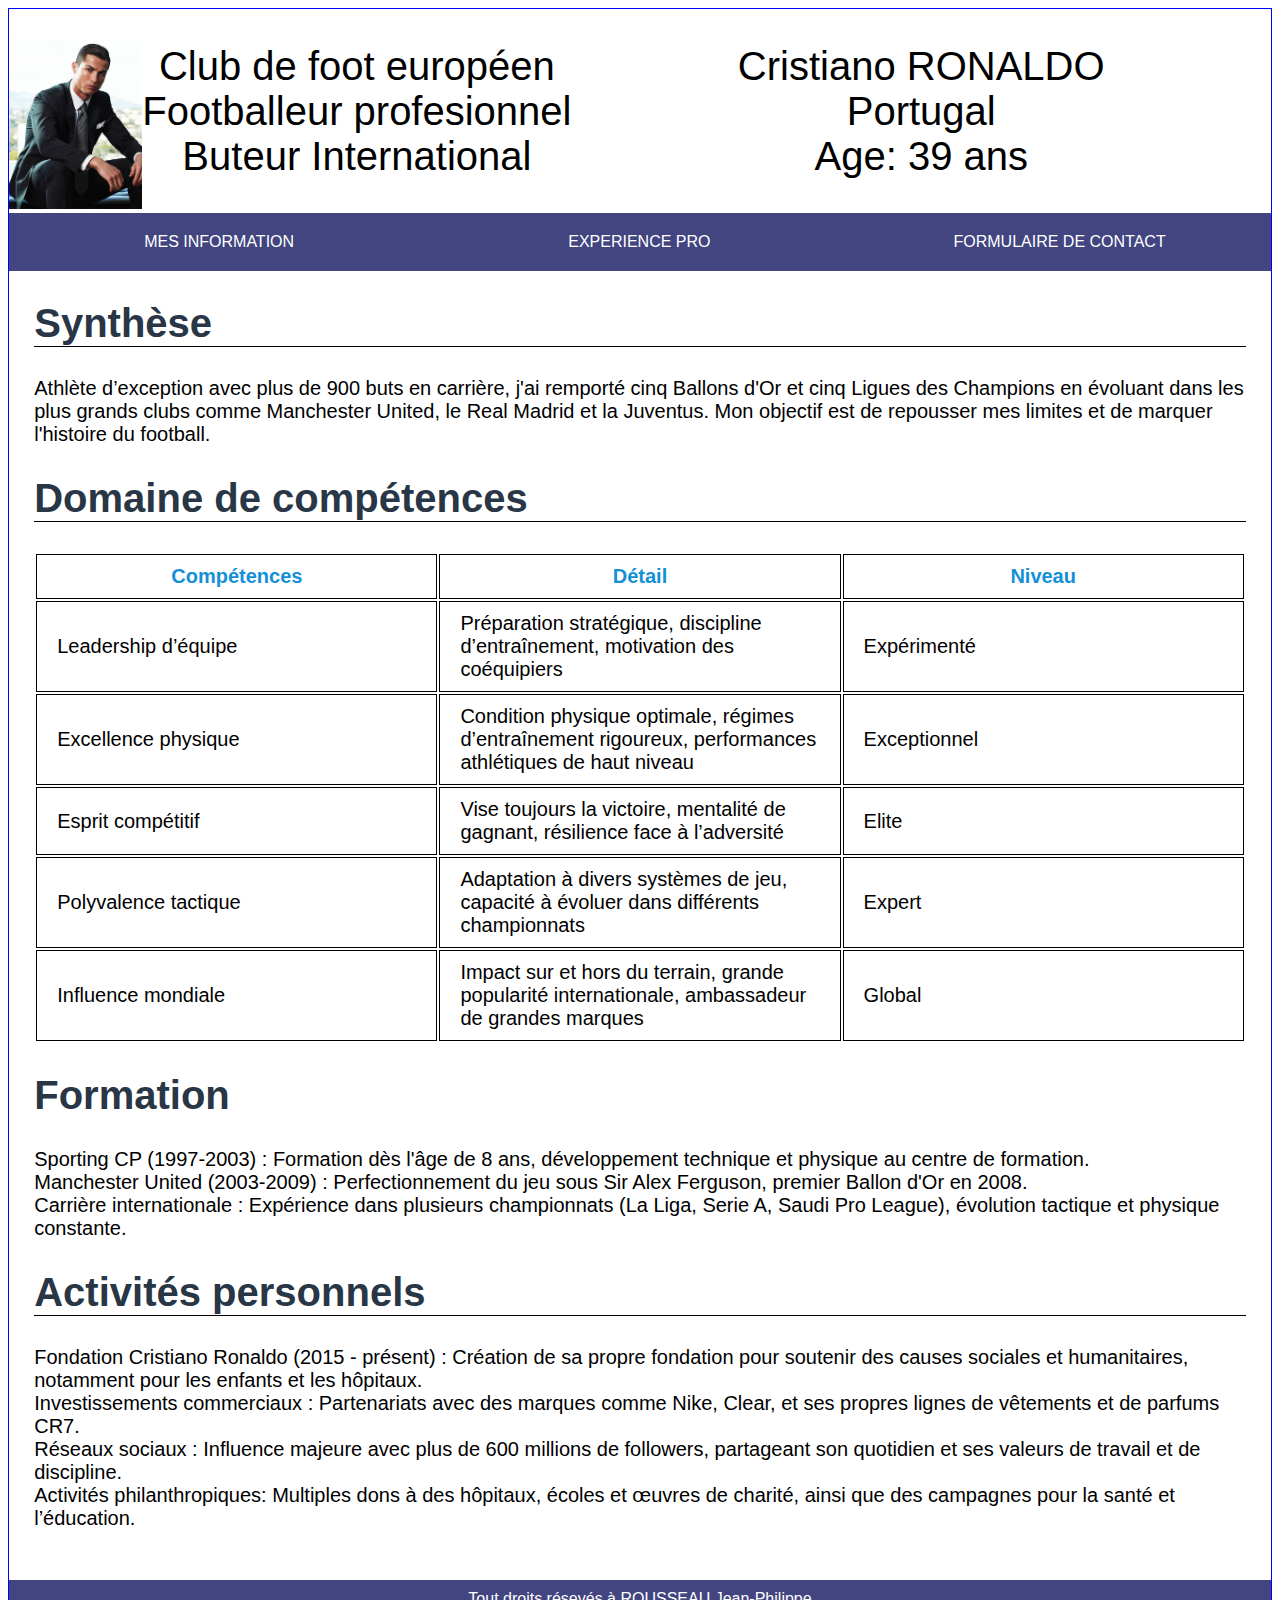
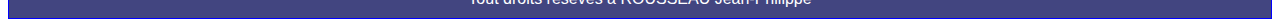
<file: index.html>
<!DOCTYPE html>
<html>
    <head>
        <meta charset="utf-8">
        <meta name="description" content="Page d'accueil de cv Ronaldo">
        <title>Mon CV</title>
        <link rel="stylesheet" type="text/css" href="main.css">
        <link rel="stylesheet" type="text/css" href="menu.css">
    </head>
    <body>
        <div class="header">
            <div class="photoperso">
                <img src="Photocv.jpg" alt="photo du site">
            </div>
        <div class="posterecherche size40">
            Club de foot européen <br>
            Footballeur profesionnel <br>
            Buteur International<br> 
        </div>
        <div class="infoperso size40">
            Cristiano RONALDO <br>
            Portugal <br>
            Age: 39 ans
        </div>
    </div>
    <nav class="bg-colorBlue3"> <!--Permet de regrouper les principaux liens de navigation de site-->
        <ul>
            <li class="menuinfo">
                <a href="index.html">Mes information</a>
            </li>
            <li class="menuexperience">
                <a href="experiencepro.html">Experience Pro</a>
            </li>
            <li class="menucontact">
                <a href="contact.html">Formulaire de contact</a>
            </li>
        </ul>
    </nav>
    <div class="corps size20">
        <h2 class="colorBlueDark size40 boderbottomdark">Synthèse</h2>
        <div>
            Athlète d’exception avec plus de 900 buts en carrière, j'ai remporté cinq Ballons d'Or et cinq Ligues des Champions en évoluant dans les plus grands clubs comme Manchester United, le Real Madrid et la Juventus. Mon objectif est de repousser mes limites et de marquer l'histoire du football.
        </div><!--permet de centrer des blocs-->
        <h2 class="colorBlueDark size40 boderbottomdark">Domaine de compétences</h2>
        <div class="domainCompétence">
            <table>
                <tr>
                    <th class="colorBlueLight">Compétences</th>
                    <th class="colorBlueLight">Détail</th>
                    <th class="colorBlueLight">Niveau</th>
                </tr>
                <tr>
                    <td>Leadership d’équipe</td>
                    <td>Préparation stratégique, discipline d’entraînement, motivation des coéquipiers</td>
                    <td>Expérimenté</td>
                </tr>
                <tr>
                    <td>Excellence physique</td>
                    <td>Condition physique optimale, régimes d’entraînement rigoureux, performances athlétiques de haut niveau</td>
                    <td>Exceptionnel</td>
                </tr>
                <tr>
                    <td>Esprit compétitif</td>
                    <td>Vise toujours la victoire, mentalité de gagnant, résilience face à l’adversité</td>
                    <td>Elite</td>
                </tr>
                <tr>
                    <td>Polyvalence tactique</td>
                    <td>Adaptation à divers systèmes de jeu, capacité à évoluer dans différents championnats</td>
                    <td>Expert</td>
                </tr>
                <tr>
                    <td>Influence mondiale</td>
                    <td>Impact sur et hors du terrain, grande popularité internationale, ambassadeur de grandes marques</td>
                    <td>Global</td> 
                </tr>

            </table>
            
        </div>
        <h2 class="colorBlueDark size40">Formation</h2>
        <div>
            Sporting CP (1997-2003) : Formation dès l'âge de 8 ans, développement technique et physique au centre de formation.<br>
            Manchester United (2003-2009) : Perfectionnement du jeu sous Sir Alex Ferguson, premier Ballon d'Or en 2008.<br>
            Carrière internationale : Expérience dans plusieurs championnats (La Liga, Serie A, Saudi Pro League), évolution tactique et physique constante.<br>
        </div>
        <h2 class="colorBlueDark size40 boderbottomdark">Activités personnels</h2>
        <div>
            Fondation Cristiano Ronaldo (2015 - présent) : Création de sa propre fondation pour soutenir des causes sociales et humanitaires, notamment pour les enfants et les hôpitaux.<br>
            Investissements commerciaux : Partenariats avec des marques comme Nike, Clear, et ses propres lignes de vêtements et de parfums CR7.<br>
            Réseaux sociaux : Influence majeure avec plus de 600 millions de followers, partageant son quotidien et ses valeurs de travail et de discipline.<br>
            Activités philanthropiques: Multiples dons à des hôpitaux, écoles et œuvres de charité, ainsi que des campagnes pour la santé et l’éducation.<br>
        </div>
    </div>

    <div class="footer text-center text-white bg-colorBlue3">
        Tout droits résevés à ROUSSEAU Jean-Philippe
    </div>
    </body>
</html>
</file>
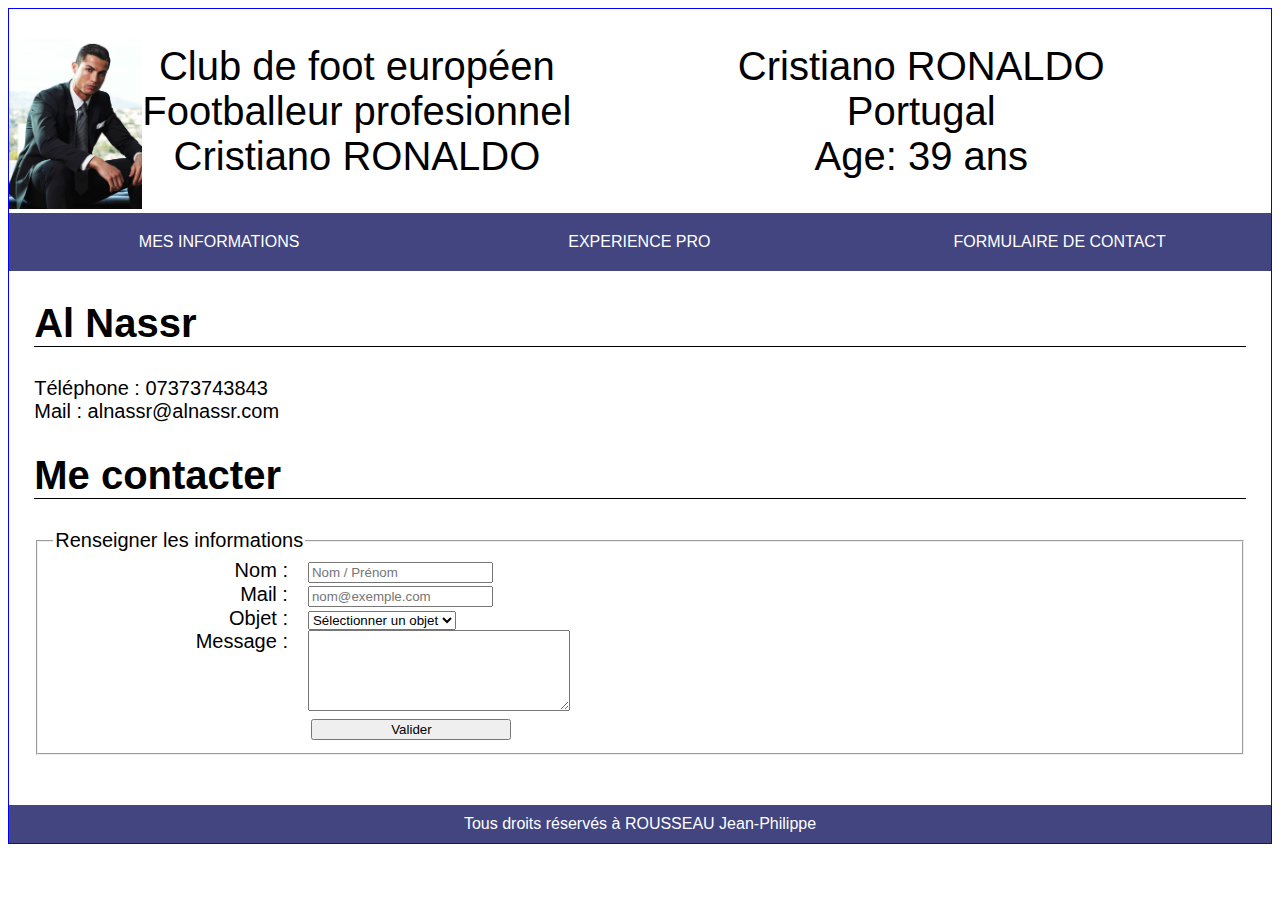
<file: contact.html>
<!DOCTYPE html>
<html lang="fr">
    <head>
        <meta charset="utf-8">
        <meta name="description" content="Formulaire de contact de Ronaldo">
        <title>Contact</title>
        <link rel="stylesheet" type="text/css" href="main.css">
        <link rel="stylesheet" type="text/css" href="menu.css">
    </head>
    <body>
        <div class="header">
            <div class="photoperso">
                <img src="Photocv.jpg" alt="photo du site">
            </div>
            <div class="posterecherche size40">
                Club de foot européen <br>
                Footballeur profesionnel <br>
                Cristiano RONALDO<br> 
            </div>
            <div class="infoperso size40">
                Cristiano RONALDO <br>
                Portugal <br>
                Age: 39 ans
            </div>
        </div>

        <nav class="bg-colorBlue3">
            <ul>
                <li class="menuinfo">
                    <a href="index.html">Mes informations</a>
                </li>
                <li class="menuexperience">
                    <a href="experiencepro.html">Experience Pro</a>
                </li>
                <li class="menucontact">
                    <a href="contact.html">Formulaire de contact</a>
                </li>
            </ul>
        </nav>

        <div class="corps size20">
            <h2 class="size40 boderbottomdark">Al Nassr</h2>
            <div>Téléphone : 07373743843 <br>
                Mail : alnassr@alnassr.com
            </div> 

            <h2 class="size40 boderbottomdark">Me contacter</h2>
            <div>
                <form>
                    <fieldset>
                        <legend>Renseigner les informations</legend>
                        <div>
                            <label for="Nom">Nom :</label>
                            <input type="text" name="Nom" id="Nom" placeholder="Nom / Prénom">
                        </div>
                        <div>
                            <label for="Mail">Mail :</label>
                            <input type="email" name="Mail" id="Mail" placeholder="nom@exemple.com">
                        </div>
                        <div>
                            <label for="Object">Objet :</label>
                            <select name="Object" id="Object" required>
                                <option value="" disabled selected>Sélectionner un objet</option>
                                <option value="Question">Question</option>
                                <option value="Autre">Autre</option>
                            </select>
                        </div>
                        <div>
                            <label for="message">Message :</label>
                            <textarea name="message" id="message" cols="30" rows="5"></textarea>
                        </div>
                        <input type="submit" value="Valider" class="buttoncontact">
                    </fieldset>
                </form>
            </div>       
        </div>

        <div class="footer text-center text-white bg-colorBlue3">
            Tous droits réservés à ROUSSEAU Jean-Philippe
        </div>
    </body>
</html>
</file>
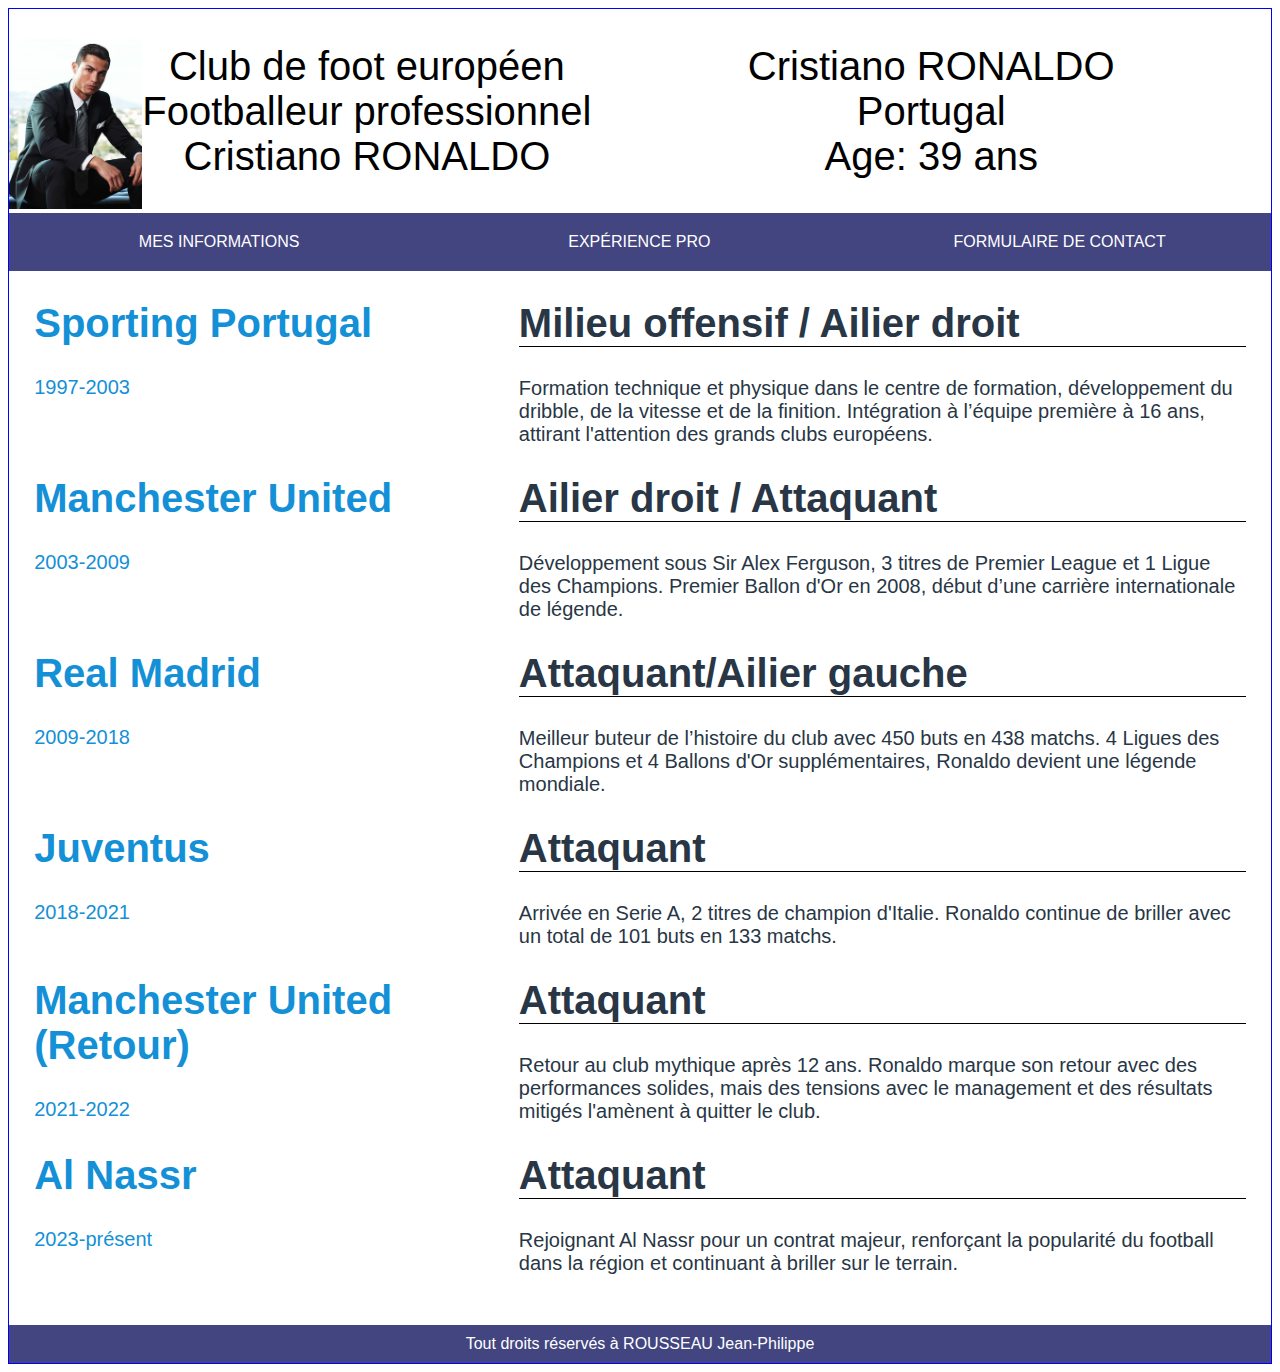
<file: experiencepro.html>
<!DOCTYPE html>
<html lang="fr">
<head>
    <meta charset="utf-8">
    <meta name="description" content="Page listant l'expérience professionnelle de Cristiano Ronaldo">
    <title>Expérience Professionnelle</title>
    <link rel="stylesheet" type="text/css" href="main.css">
    <link rel="stylesheet" type="text/css" href="menu.css">
</head>
<body>
    <div class="header">
        <div class="photoperso">
            <img src="Photocv.jpg" alt="photo de Cristiano Ronaldo">
        </div>
        <div class="posterecherche size40">
            Club de foot européen <br>
            Footballeur professionnel <br>
            Cristiano RONALDO<br> 
        </div>
        <div class="infoperso size40">
            Cristiano RONALDO <br>
            Portugal <br>
            Age: 39 ans
        </div>
    </div>

    <nav class="bg-colorBlue3">
        <ul>
            <li class="menuinfo">
                <a href="index.html">Mes informations</a>
            </li>
            <li class="menuexperience">
                <a href="experiencepro.html">Expérience Pro</a>
            </li>
            <li class="menucontact">
                <a href="contact.html">Formulaire de contact</a>
            </li>
        </ul>
    </nav>

    <div class="corps size20">
        <div class="gauche col1 colorBlueLight">
            <h2 class="size40">Sporting Portugal</h2>
            <div>1997-2003</div>
        </div>
        <div class="gauche col2 colorBlueDark">
            <h2 class="boderbottomdark size40">Milieu offensif / Ailier droit</h2>
            <div>Formation technique et physique dans le centre de formation, développement du dribble, de la vitesse et de la finition. Intégration à l’équipe première à 16 ans, attirant l'attention des grands clubs européens.</div>
        </div>
        <div class="clear"></div>

        <div class="gauche col1 colorBlueLight">
            <h2 class="size40">Manchester United</h2>
            <div>2003-2009</div>
        </div>
        <div class="gauche col2 colorBlueDark">
            <h2 class="boderbottomdark size40">Ailier droit / Attaquant</h2>
            <div>Développement sous Sir Alex Ferguson, 3 titres de Premier League et 1 Ligue des Champions. Premier Ballon d'Or en 2008, début d’une carrière internationale de légende.</div>
        </div>
        <div class="clear"></div>

        <div class="gauche col1 colorBlueLight">
            <h2 class="size40">Real Madrid</h2>
            <div>2009-2018</div>
        </div>
        <div class="gauche col2 colorBlueDark">
            <h2 class="boderbottomdark size40">Attaquant/Ailier gauche</h2>
            <div>Meilleur buteur de l’histoire du club avec 450 buts en 438 matchs. 4 Ligues des Champions et 4 Ballons d'Or supplémentaires, Ronaldo devient une légende mondiale.</div>
        </div>
        <div class="clear"></div>

        <div class="gauche col1 colorBlueLight">
            <h2 class="size40">Juventus</h2>
            <div>2018-2021</div>
        </div>
        <div class="gauche col2 colorBlueDark">
            <h2 class="boderbottomdark size40">Attaquant</h2>
            <div>Arrivée en Serie A, 2 titres de champion d'Italie. Ronaldo continue de briller avec un total de 101 buts en 133 matchs.</div>
        </div>
        <div class="clear"></div>

        <div class="gauche col1 colorBlueLight">
            <h2 class="size40">Manchester United (Retour)</h2>
            <div>2021-2022</div>
        </div>
        <div class="gauche col2 colorBlueDark">
            <h2 class="boderbottomdark size40">Attaquant</h2>
            <div>Retour au club mythique après 12 ans. Ronaldo marque son retour avec des performances solides, mais des tensions avec le management et des résultats mitigés l'amènent à quitter le club.</div>
        </div>
        <div class="clear"></div>

        <div class="gauche col1 colorBlueLight">
            <h2 class="size40">Al Nassr</h2>
            <div>2023-présent</div>
        </div>
        <div class="gauche col2 colorBlueDark">
            <h2 class="boderbottomdark size40">Attaquant</h2>
            <div>Rejoignant Al Nassr pour un contrat majeur, renforçant la popularité du football dans la région et continuant à briller sur le terrain.</div>
        </div>
        <div class="clear"></div>
    </div>

    <div class="footer text-center text-white bg-colorBlue3">
        Tout droits réservés à ROUSSEAU Jean-Philippe
    </div>
</body>
</html>
</file>
<file: main.css>
body{
    font-family: 'Trebuchet MS','Arial';
    border: 1px solid blue; 
}
.size40{
    font-size: 40px;
}
.size20{
    font-size: 20px;
}
.colorBlueDark{
    color: #283645;
}
.colorBlueLight{
    color: #1490d7;
}
.colorOrange{
    color: orange;
}
.text-white{
    color: white;
}
.text-center{
    text-align: center;
}
.bg-colorBlue3{
    background-color: #424580;
}
h2{
    padding: 0px;
    margin: 30px 0px;
}
.boderbottomdark{
    border-bottom: 1px solid black;
}
.gauche{
    float: left;
}
.clear{
    clear: both;
}
.header{
    display:flex;
    align-items: center;
    text-align: center;
}

.header .photoperso header .infoperso{
    width: 33.3%;
}

.header .photoperso img{
    height: 200px;
}

.header .possterecherche{
    flex:auto;
}
.header .infoperso{
    flex:auto;
}

/** Footer **/
.footer{
    padding: 10px;
    margin-top: 50px;
}
/** corp **/ 

.corps{
    padding: 0% 2%;
}
.domainCompétence table{
    width: 100%;
}
.domainCompétence table td, .domainCompétence table th{
    padding: 10px 20px;
    border: 1px solid black;
    width: 33%;
}
.col1{
    width: 20%;
}
.col2{
    width: 80%;
}
label{
    width: 20%;
    display: block;
    float: left;
    text-align: right;
    padding-right: 20px;
}
.buttoncontact{
    margin-left: 22%;
    width: 200px;
}
@media (max-width:768px){
    .size40{
        font-size: 22px;
    }
    .size20{
        font-size: 14px;
    }
    .header .photoperso img{
        height: 100px;
    }
    .col1{
        width: 30%;
    }
    .col2{
        width: 70%;
    }
}
@media (min-width:768px) and (max-width:1300px){
    .col1{
        width: 40%;
    }
    .col2{
        width: 60%;
    }
}
</file>
<file: menu.css>
nav ul{
    margin:0;
    padding:0;
    display: flex;
}
nav li{
    list-style-type: none;
    width: 33.3%;
    text-align: center;
}
nav a{
    display: block;
    color: white;
    padding: 20px 30px;
    text-transform: uppercase;
    text-decoration: none;
}
nav li:hover{
    padding: 15px 30px 20px 30px;
}
.menuinfo:hover{
    border-top: 5px solid #4c8;
    background-color: rgba(64,200,130,0.25);
}
.menuexperience:hover{
    border-top: 5px solid #4c8;
    background-color: rgba(64,200,130,0.25);

}
.menucontact:hover{
    border-top: 5px solid #4c8;
    background-color: rgba(64,200,130,0.25);
}
</file>
